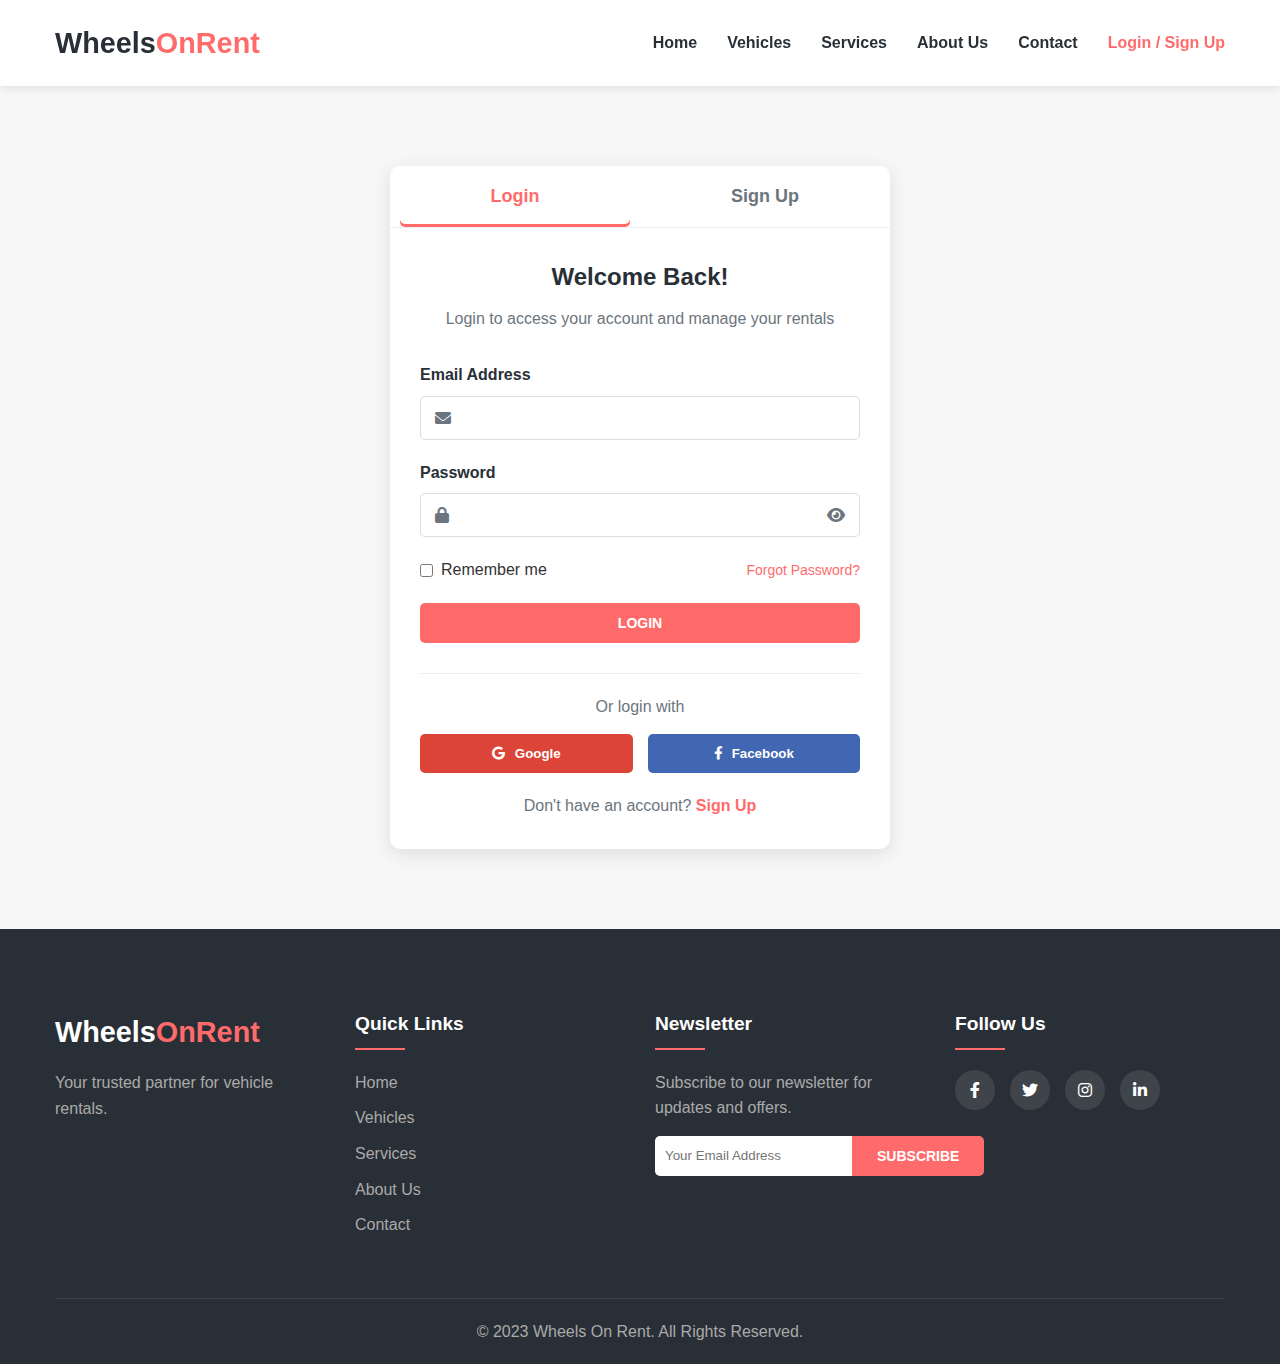
<file: auth.html>
<!DOCTYPE html>
<html lang="en">
<head>
    <meta charset="UTF-8">
    <meta name="viewport" content="width=device-width, initial-scale=1.0">
    <title>Login & Sign Up - Wheels On Rent</title>
    <link rel="stylesheet" href="css/style.css">
    <link rel="stylesheet" href="css/auth.css">
    <link rel="stylesheet" href="https://cdnjs.cloudflare.com/ajax/libs/font-awesome/6.0.0-beta3/css/all.min.css">
</head>
<body>
    <!-- Header Section -->
    <header>
        <div class="container">
            <div class="logo">
                <h1>Wheels<span>OnRent</span></h1>
            </div>
            <nav>
                <ul>
                    <li><a href="index.html">Home</a></li>
                    <li><a href="index.html#vehicles">Vehicles</a></li>
                    <li><a href="index.html#services">Services</a></li>
                    <li><a href="index.html#about">About Us</a></li>
                    <li><a href="index.html#contact">Contact</a></li>
                </ul>
            </nav>
            <div class="menu-toggle">
                <i class="fas fa-bars"></i>
            </div>
        </div>
    </header>

    <!-- Auth Section -->
    <section class="auth-section">
        <div class="container">
            <div class="auth-container">
                <div class="auth-tabs">
                    <button class="tab-btn active" data-tab="login">Login</button>
                    <button class="tab-btn" data-tab="signup">Sign Up</button>
                </div>
                
                <!-- Login Form -->
                <div class="auth-form active" id="login-form">
                    <h2>Welcome Back!</h2>
                    <p>Login to access your account and manage your rentals</p>
                    
                    <form id="login">
                        <div class="form-group">
                            <label for="login-email">Email Address</label>
                            <div class="input-with-icon">
                                <i class="fas fa-envelope"></i>
                                <input type="email" id="login-email" name="email" required>
                            </div>
                        </div>
                        
                        <div class="form-group">
                            <label for="login-password">Password</label>
                            <div class="input-with-icon">
                                <i class="fas fa-lock"></i>
                                <input type="password" id="login-password" name="password" required>
                                <i class="fas fa-eye toggle-password"></i>
                            </div>
                        </div>
                        
                        <div class="form-options">
                            <div class="remember-me">
                                <input type="checkbox" id="remember" name="remember">
                                <label for="remember">Remember me</label>
                            </div>
                            <a href="#" class="forgot-password">Forgot Password?</a>
                        </div>
                        
                        <button type="submit" class="btn btn-primary btn-block">Login</button>
                    </form>
                    
                    <div class="social-login">
                        <p>Or login with</p>
                        <div class="social-buttons">
                            <button class="social-btn google">
                                <i class="fab fa-google"></i>
                                <span>Google</span>
                            </button>
                            <button class="social-btn facebook">
                                <i class="fab fa-facebook-f"></i>
                                <span>Facebook</span>
                            </button>
                        </div>
                    </div>
                    
                    <div class="auth-switch">
                        <p>Don't have an account? <a href="#" class="switch-tab" data-tab="signup">Sign Up</a></p>
                    </div>
                </div>
                
                <!-- Sign Up Form -->
                <div class="auth-form" id="signup-form">
                    <h2>Create an Account</h2>
                    <p>Join us to rent vehicles and enjoy exclusive benefits</p>
                    
                    <form id="signup">
                        <div class="form-row">
                            <div class="form-group">
                                <label for="first-name">First Name</label>
                                <div class="input-with-icon">
                                    <i class="fas fa-user"></i>
                                    <input type="text" id="first-name" name="firstName" required>
                                </div>
                            </div>
                            
                            <div class="form-group">
                                <label for="last-name">Last Name</label>
                                <div class="input-with-icon">
                                    <i class="fas fa-user"></i>
                                    <input type="text" id="last-name" name="lastName" required>
                                </div>
                            </div>
                        </div>
                        
                        <div class="form-group">
                            <label for="signup-email">Email Address</label>
                            <div class="input-with-icon">
                                <i class="fas fa-envelope"></i>
                                <input type="email" id="signup-email" name="email" required>
                            </div>
                        </div>
                        
                        <div class="form-group">
                            <label for="phone">Phone Number</label>
                            <div class="input-with-icon">
                                <i class="fas fa-phone"></i>
                                <input type="tel" id="phone" name="phone" required>
                            </div>
                        </div>
                        
                        <div class="form-group">
                            <label for="signup-password">Password</label>
                            <div class="input-with-icon">
                                <i class="fas fa-lock"></i>
                                <input type="password" id="signup-password" name="password" required>
                                <i class="fas fa-eye toggle-password"></i>
                            </div>
                            <div class="password-strength">
                                <div class="strength-meter">
                                    <div class="strength-bar"></div>
                                </div>
                                <p class="strength-text">Password strength: <span>Weak</span></p>
                            </div>
                        </div>
                        
                        <div class="form-group">
                            <label for="confirm-password">Confirm Password</label>
                            <div class="input-with-icon">
                                <i class="fas fa-lock"></i>
                                <input type="password" id="confirm-password" name="confirmPassword" required>
                                <i class="fas fa-eye toggle-password"></i>
                            </div>
                        </div>
                        
                        <div class="form-group terms">
                            <input type="checkbox" id="terms" name="terms" required>
                            <label for="terms">I agree to the <a href="#">Terms of Service</a> and <a href="#">Privacy Policy</a></label>
                        </div>
                        
                        <button type="submit" class="btn btn-primary btn-block">Create Account</button>
                    </form>
                    
                    <div class="social-login">
                        <p>Or sign up with</p>
                        <div class="social-buttons">
                            <button class="social-btn google">
                                <i class="fab fa-google"></i>
                                <span>Google</span>
                            </button>
                            <button class="social-btn facebook">
                                <i class="fab fa-facebook-f"></i>
                                <span>Facebook</span>
                            </button>
                        </div>
                    </div>
                    
                    <div class="auth-switch">
                        <p>Already have an account? <a href="#" class="switch-tab" data-tab="login">Login</a></p>
                    </div>
                </div>
            </div>
        </div>
    </section>

    <!-- Footer Section -->
    <footer>
        <div class="container">
            <div class="footer-content">
                <div class="footer-logo">
                    <h2>Wheels<span>OnRent</span></h2>
                    <p>Your trusted partner for vehicle rentals.</p>
                </div>
                <div class="footer-links">
                    <h3>Quick Links</h3>
                    <ul>
                        <li><a href="index.html">Home</a></li>
                        <li><a href="index.html#vehicles">Vehicles</a></li>
                        <li><a href="index.html#services">Services</a></li>
                        <li><a href="index.html#about">About Us</a></li>
                        <li><a href="index.html#contact">Contact</a></li>
                    </ul>
                </div>
                <div class="footer-newsletter">
                    <h3>Newsletter</h3>
                    <p>Subscribe to our newsletter for updates and offers.</p>
                    <form id="newsletter-form">
                        <input type="email" placeholder="Your Email Address" required>
                        <button type="submit" class="btn btn-primary">Subscribe</button>
                    </form>
                </div>
                <div class="footer-social">
                    <h3>Follow Us</h3>
                    <div class="social-icons">
                        <a href="#"><i class="fab fa-facebook-f"></i></a>
                        <a href="#"><i class="fab fa-twitter"></i></a>
                        <a href="#"><i class="fab fa-instagram"></i></a>
                        <a href="#"><i class="fab fa-linkedin-in"></i></a>
                    </div>
                </div>
            </div>
            <div class="footer-bottom">
                <p>&copy; 2023 Wheels On Rent. All Rights Reserved.</p>
            </div>
        </div>
    </footer>

    <script src="js/script.js"></script>
    <script src="js/auth.js"></script>
</body>
</html>
</file>
<file: css/style.css>
/* Global Styles */
:root {
    --primary-color: #ff6b6b;
    --secondary-color: #4ecdc4;
    --dark-color: #292f36;
    --light-color: #f7f7f7;
    --gray-color: #6c757d;
    --success-color: #28a745;
    --warning-color: #ffc107;
}

* {
    margin: 0;
    padding: 0;
    box-sizing: border-box;
}

body {
    font-family: 'Segoe UI', Tahoma, Geneva, Verdana, sans-serif;
    line-height: 1.6;
    color: #333;
    background-color: #f8f9fa;
}

.container {
    width: 100%;
    max-width: 1200px;
    margin: 0 auto;
    padding: 0 15px;
}

a {
    text-decoration: none;
    color: var(--dark-color);
}

ul {
    list-style: none;
}

img {
    max-width: 100%;
    height: auto;
}

.section-title {
    text-align: center;
    margin-bottom: 40px;
    font-size: 2.5rem;
    color: var(--dark-color);
    position: relative;
    padding-bottom: 15px;
}

.section-title::after {
    content: '';
    position: absolute;
    bottom: 0;
    left: 50%;
    transform: translateX(-50%);
    width: 80px;
    height: 4px;
    background-color: var(--primary-color);
}

.btn {
    display: inline-block;
    padding: 12px 25px;
    border-radius: 5px;
    font-weight: 600;
    text-transform: uppercase;
    font-size: 14px;
    transition: all 0.3s ease;
    cursor: pointer;
    border: none;
}

.btn-primary {
    background-color: var(--primary-color);
    color: white;
}

.btn-primary:hover {
    background-color: #ff5252;
}

.btn-secondary {
    background-color: var(--secondary-color);
    color: white;
}

.btn-secondary:hover {
    background-color: #3dbeb6;
}

/* Header Styles */
header {
    background-color: white;
    box-shadow: 0 2px 10px rgba(0, 0, 0, 0.1);
    position: sticky;
    top: 0;
    z-index: 1000;
}

header .container {
    display: flex;
    justify-content: space-between;
    align-items: center;
    padding: 20px 15px;
}

.logo h1 {
    font-size: 1.8rem;
    font-weight: 700;
    color: var(--dark-color);
}

.logo span {
    color: var(--primary-color);
}

nav ul {
    display: flex;
}

nav ul li {
    margin-left: 30px;
}

nav ul li a {
    font-weight: 600;
    font-size: 16px;
    transition: color 0.3s ease;
}

nav ul li a:hover, nav ul li a.active {
    color: var(--primary-color);
}

.menu-toggle {
    display: none;
    font-size: 1.5rem;
    cursor: pointer;
}

/* Hero Section */
.hero {
    background: linear-gradient(rgba(0, 0, 0, 0.7), rgba(0, 0, 0, 0.7)), url('https://images.unsplash.com/photo-1568605117036-5fe5e7bab0b7?ixlib=rb-1.2.1&auto=format&fit=crop&w=1350&q=80');
    background-size: cover;
    background-position: center;
    color: white;
    padding: 100px 0;
    text-align: center;
}

.hero-content h1 {
    font-size: 3rem;
    margin-bottom: 20px;
    font-weight: 700;
}

.hero-content p {
    font-size: 1.2rem;
    margin-bottom: 30px;
    max-width: 700px;
    margin-left: auto;
    margin-right: auto;
}

.hero-buttons {
    display: flex;
    justify-content: center;
    gap: 20px;
}

/* Search Section */
.search-section {
    padding: 50px 0;
    background-color: white;
}

.search-container {
    max-width: 800px;
    margin: 0 auto;
    padding: 30px;
    background-color: var(--light-color);
    border-radius: 10px;
    box-shadow: 0 5px 15px rgba(0, 0, 0, 0.1);
}

.search-container h2 {
    text-align: center;
    margin-bottom: 30px;
    color: var(--dark-color);
}

#search-form {
    display: grid;
    grid-template-columns: repeat(auto-fit, minmax(200px, 1fr));
    gap: 20px;
}

.form-group {
    margin-bottom: 20px;
}

.form-group label {
    display: block;
    margin-bottom: 8px;
    font-weight: 600;
    color: var(--dark-color);
}

.form-group input, .form-group select, .form-group textarea {
    width: 100%;
    padding: 12px;
    border: 1px solid #ddd;
    border-radius: 5px;
    font-size: 16px;
}

#search-form button {
    grid-column: 1 / -1;
    justify-self: center;
    width: 200px;
}

/* Vehicles Section */
.vehicles-section {
    padding: 80px 0;
    background-color: var(--light-color);
}

.vehicle-tabs {
    display: flex;
    justify-content: center;
    margin-bottom: 40px;
}

.tab-btn {
    padding: 10px 20px;
    margin: 0 10px;
    background-color: white;
    border: 2px solid var(--primary-color);
    border-radius: 5px;
    color: var(--primary-color);
    font-weight: 600;
    cursor: pointer;
    transition: all 0.3s ease;
}

.tab-btn.active, .tab-btn:hover {
    background-color: var(--primary-color);
    color: white;
}

.vehicles-container {
    display: grid;
    grid-template-columns: repeat(auto-fill, minmax(280px, 1fr));
    gap: 30px;
    margin-bottom: 40px;
}

.vehicle-card {
    background-color: white;
    border-radius: 10px;
    overflow: hidden;
    box-shadow: 0 5px 15px rgba(0, 0, 0, 0.1);
    transition: transform 0.3s ease;
}

.vehicle-card:hover {
    transform: translateY(-10px);
}

.vehicle-img {
    position: relative;
    height: 200px;
    overflow: hidden;
}

.vehicle-img img {
    width: 100%;
    height: 100%;
    object-fit: cover;
    transition: transform 0.5s ease;
}

.vehicle-card:hover .vehicle-img img {
    transform: scale(1.1);
}

.vehicle-tag {
    position: absolute;
    top: 15px;
    right: 15px;
    background-color: var(--primary-color);
    color: white;
    padding: 5px 10px;
    border-radius: 3px;
    font-size: 12px;
    font-weight: 600;
}

.vehicle-info {
    padding: 20px;
}

.vehicle-info h3 {
    margin-bottom: 15px;
    color: var(--dark-color);
}

.vehicle-meta {
    display: flex;
    justify-content: space-between;
    margin-bottom: 15px;
    color: var(--gray-color);
    font-size: 14px;
}

.vehicle-meta span i {
    margin-right: 5px;
    color: var(--primary-color);
}

.vehicle-price {
    margin-bottom: 20px;
    font-size: 18px;
    color: var(--gray-color);
}

.vehicle-price span {
    font-size: 24px;
    font-weight: 700;
    color: var(--dark-color);
}

.view-all {
    text-align: center;
}

/* Services Section */
.services-section {
    padding: 80px 0;
    background-color: white;
}

.services-container {
    display: grid;
    grid-template-columns: repeat(auto-fill, minmax(250px, 1fr));
    gap: 30px;
}

.service-card {
    text-align: center;
    padding: 30px;
    background-color: var(--light-color);
    border-radius: 10px;
    box-shadow: 0 5px 15px rgba(0, 0, 0, 0.05);
    transition: transform 0.3s ease;
}

.service-card:hover {
    transform: translateY(-10px);
}

.service-icon {
    font-size: 3rem;
    color: var(--primary-color);
    margin-bottom: 20px;
}

.service-card h3 {
    margin-bottom: 15px;
    color: var(--dark-color);
}

.service-card p {
    color: var(--gray-color);
}

/* About Section */
.about-section {
    padding: 80px 0;
    background-color: var(--light-color);
}

.about-content {
    display: grid;
    grid-template-columns: 1fr 1fr;
    gap: 50px;
    align-items: center;
}

.about-text p {
    margin-bottom: 20px;
    color: var(--gray-color);
}

.about-image img {
    border-radius: 10px;
    box-shadow: 0 5px 15px rgba(0, 0, 0, 0.1);
}

/* Testimonials Section */
.testimonials-section {
    padding: 80px 0;
    background-color: white;
}

.testimonials-container {
    display: grid;
    grid-template-columns: repeat(auto-fill, minmax(300px, 1fr));
    gap: 30px;
}

.testimonial {
    background-color: var(--light-color);
    border-radius: 10px;
    padding: 30px;
    box-shadow: 0 5px 15px rgba(0, 0, 0, 0.05);
}

.testimonial-text {
    margin-bottom: 20px;
    font-style: italic;
    color: var(--gray-color);
}

.testimonial-author {
    display: flex;
    align-items: center;
}

.testimonial-author img {
    width: 60px;
    height: 60px;
    border-radius: 50%;
    margin-right: 15px;
}

.author-info h4 {
    color: var(--dark-color);
    margin-bottom: 5px;
}

.author-info p {
    color: var(--gray-color);
    font-size: 14px;
}

/* Contact Section */
.contact-section {
    padding: 80px 0;
    background-color: var(--light-color);
}

.contact-container {
    display: grid;
    grid-template-columns: repeat(auto-fit, minmax(300px, 1fr));
    gap: 50px;
}

.contact-info {
    display: grid;
    gap: 30px;
}

.info-item {
    display: flex;
    align-items: flex-start;
}

.info-item i {
    font-size: 1.5rem;
    color: var(--primary-color);
    margin-right: 15px;
    margin-top: 5px;
}

.info-item h3 {
    margin-bottom: 5px;
    color: var(--dark-color);
}

.info-item p {
    color: var(--gray-color);
}

.contact-form {
    background-color: white;
    padding: 30px;
    border-radius: 10px;
    box-shadow: 0 5px 15px rgba(0, 0, 0, 0.05);
}

/* Footer */
footer {
    background-color: var(--dark-color);
    color: white;
    padding: 80px 0 20px;
}

.footer-content {
    display: grid;
    grid-template-columns: repeat(auto-fit, minmax(200px, 1fr));
    gap: 30px;
    margin-bottom: 50px;
}

.footer-logo h2 {
    font-size: 1.8rem;
    margin-bottom: 15px;
}

.footer-logo span {
    color: var(--primary-color);
}

.footer-logo p {
    color: #aaa;
}

.footer-links h3, .footer-newsletter h3, .footer-social h3 {
    font-size: 1.2rem;
    margin-bottom: 20px;
    position: relative;
    padding-bottom: 10px;
}

.footer-links h3::after, .footer-newsletter h3::after, .footer-social h3::after {
    content: '';
    position: absolute;
    bottom: 0;
    left: 0;
    width: 50px;
    height: 2px;
    background-color: var(--primary-color);
}

.footer-links ul li {
    margin-bottom: 10px;
}

.footer-links ul li a {
    color: #aaa;
    transition: color 0.3s ease;
}

.footer-links ul li a:hover {
    color: var(--primary-color);
}

.footer-newsletter p {
    color: #aaa;
    margin-bottom: 15px;
}

.footer-newsletter form {
    display: flex;
}

.footer-newsletter input {
    flex: 1;
    padding: 10px;
    border: none;
    border-radius: 5px 0 0 5px;
}

.footer-newsletter button {
    border-radius: 0 5px 5px 0;
}

.social-icons {
    display: flex;
    gap: 15px;
}

.social-icons a {
    display: flex;
    align-items: center;
    justify-content: center;
    width: 40px;
    height: 40px;
    background-color: rgba(255, 255, 255, 0.1);
    border-radius: 50%;
    color: white;
    transition: all 0.3s ease;
}

.social-icons a:hover {
    background-color: var(--primary-color);
    transform: translateY(-5px);
}

.footer-bottom {
    text-align: center;
    padding-top: 20px;
    border-top: 1px solid rgba(255, 255, 255, 0.1);
    color: #aaa;
}

/* Responsive Styles */
@media (max-width: 992px) {
    .about-content {
        grid-template-columns: 1fr;
    }
    
    .about-image {
        order: -1;
    }
}

@media (max-width: 768px) {
    .menu-toggle {
        display: block;
    }
    
    nav {
        position: fixed;
        top: 0;
        right: -300px;
        width: 300px;
        height: 100vh;
        background-color: white;
        box-shadow: -5px 0 15px rgba(0, 0, 0, 0.1);
        transition: right 0.3s ease;
        z-index: 1001;
    }
    
    nav.active {
        right: 0;
    }
    
    nav ul {
        flex-direction: column;
        padding: 80px 0 0 0;
    }
    
    nav ul li {
        margin: 0;
    }
    
    nav ul li a {
        display: block;
        padding: 15px 30px;
        border-bottom: 1px solid #eee;
    }
    
    .hero-content h1 {
        font-size: 2.5rem;
    }
    
    .hero-buttons {
        flex-direction: column;
        gap: 10px;
    }
    
    .hero-buttons .btn {
        width: 100%;
    }
    
    .vehicle-tabs {
        flex-wrap: wrap;
    }
    
    .tab-btn {
        margin-bottom: 10px;
    }
    
    .footer-newsletter form {
        flex-direction: column;
    }
    
    .footer-newsletter input {
        border-radius: 5px;
        margin-bottom: 10px;
    }
    
    .footer-newsletter button {
        border-radius: 5px;
    }
}
</file>
<file: css/auth.css>
/* Auth Page Styles */
.auth-section {
    padding: 80px 0;
    background-color: var(--light-color);
    min-height: calc(100vh - 300px);
    display: flex;
    align-items: center;
}

.auth-container {
    max-width: 500px;
    margin: 0 auto;
    background-color: white;
    border-radius: 10px;
    box-shadow: 0 5px 20px rgba(0, 0, 0, 0.1);
    overflow: hidden;
}

.auth-tabs {
    display: flex;
    border-bottom: 1px solid #eee;
}

.auth-tabs .tab-btn {
    flex: 1;
    padding: 20px;
    background-color: transparent;
    border: none;
    font-size: 18px;
    font-weight: 600;
    color: var(--gray-color);
    cursor: pointer;
    transition: all 0.3s ease;
}

.auth-tabs .tab-btn.active {
    color: var(--primary-color);
    box-shadow: inset 0 -3px 0 var(--primary-color);
}

.auth-form {
    padding: 30px;
    display: none;
}

.auth-form.active {
    display: block;
}

.auth-form h2 {
    font-size: 24px;
    margin-bottom: 10px;
    color: var(--dark-color);
    text-align: center;
}

.auth-form > p {
    text-align: center;
    color: var(--gray-color);
    margin-bottom: 30px;
}

.form-row {
    display: flex;
    gap: 15px;
}

.form-row .form-group {
    flex: 1;
}

.input-with-icon {
    position: relative;
}

.input-with-icon input {
    padding-left: 40px;
    padding-right: 40px;
}

.input-with-icon i:first-child {
    position: absolute;
    left: 15px;
    top: 50%;
    transform: translateY(-50%);
    color: var(--gray-color);
}

.toggle-password {
    position: absolute;
    right: 15px;
    top: 50%;
    transform: translateY(-50%);
    color: var(--gray-color);
    cursor: pointer;
}

.form-options {
    display: flex;
    justify-content: space-between;
    align-items: center;
    margin-bottom: 20px;
}

.remember-me {
    display: flex;
    align-items: center;
}

.remember-me input {
    margin-right: 8px;
}

.forgot-password {
    color: var(--primary-color);
    font-size: 14px;
}

.btn-block {
    display: block;
    width: 100%;
    margin-bottom: 20px;
}

.social-login {
    text-align: center;
    margin-top: 30px;
    padding-top: 20px;
    border-top: 1px solid #eee;
}

.social-login p {
    margin-bottom: 15px;
    color: var(--gray-color);
    position: relative;
}

.social-buttons {
    display: flex;
    gap: 15px;
}

.social-btn {
    flex: 1;
    display: flex;
    align-items: center;
    justify-content: center;
    padding: 12px;
    border-radius: 5px;
    border: none;
    color: white;
    font-weight: 600;
    cursor: pointer;
    transition: all 0.3s ease;
}

.social-btn i {
    margin-right: 10px;
}

.social-btn.google {
    background-color: #DB4437;
}

.social-btn.facebook {
    background-color: #4267B2;
}

.social-btn:hover {
    opacity: 0.9;
}

.auth-switch {
    text-align: center;
    margin-top: 20px;
    color: var(--gray-color);
}

.auth-switch a {
    color: var(--primary-color);
    font-weight: 600;
}

/* Password Strength Meter */
.password-strength {
    margin-top: 10px;
}

.strength-meter {
    height: 5px;
    background-color: #eee;
    border-radius: 3px;
    margin-bottom: 5px;
}

.strength-bar {
    height: 100%;
    width: 0;
    border-radius: 3px;
    transition: width 0.3s ease, background-color 0.3s ease;
}

.strength-text {
    font-size: 12px;
    color: var(--gray-color);
}

.strength-text span {
    font-weight: 600;
}

/* Terms Checkbox */
.terms {
    display: flex;
    align-items: flex-start;
    margin-bottom: 20px;
}

.terms input {
    margin-right: 10px;
    margin-top: 5px;
}

.terms label {
    font-size: 14px;
    color: var(--gray-color);
}

.terms a {
    color: var(--primary-color);
}

/* Form Validation Styles */
.form-group.error input {
    border-color: #dc3545;
}

.form-group.success input {
    border-color: #28a745;
}

.error-message {
    color: #dc3545;
    font-size: 12px;
    margin-top: 5px;
}

/* Animation */
@keyframes fadeIn {
    from {
        opacity: 0;
        transform: translateY(20px);
    }
    to {
        opacity: 1;
        transform: translateY(0);
    }
}

.auth-form.active {
    animation: fadeIn 0.5s ease forwards;
}

/* Responsive Styles */
@media (max-width: 576px) {
    .auth-section {
        padding: 40px 0;
    }
    
    .auth-container {
        margin: 0 15px;
    }
    
    .form-row {
        flex-direction: column;
        gap: 0;
    }
    
    .auth-form {
        padding: 20px;
    }
    
    .social-buttons {
        flex-direction: column;
    }
}
</file>
